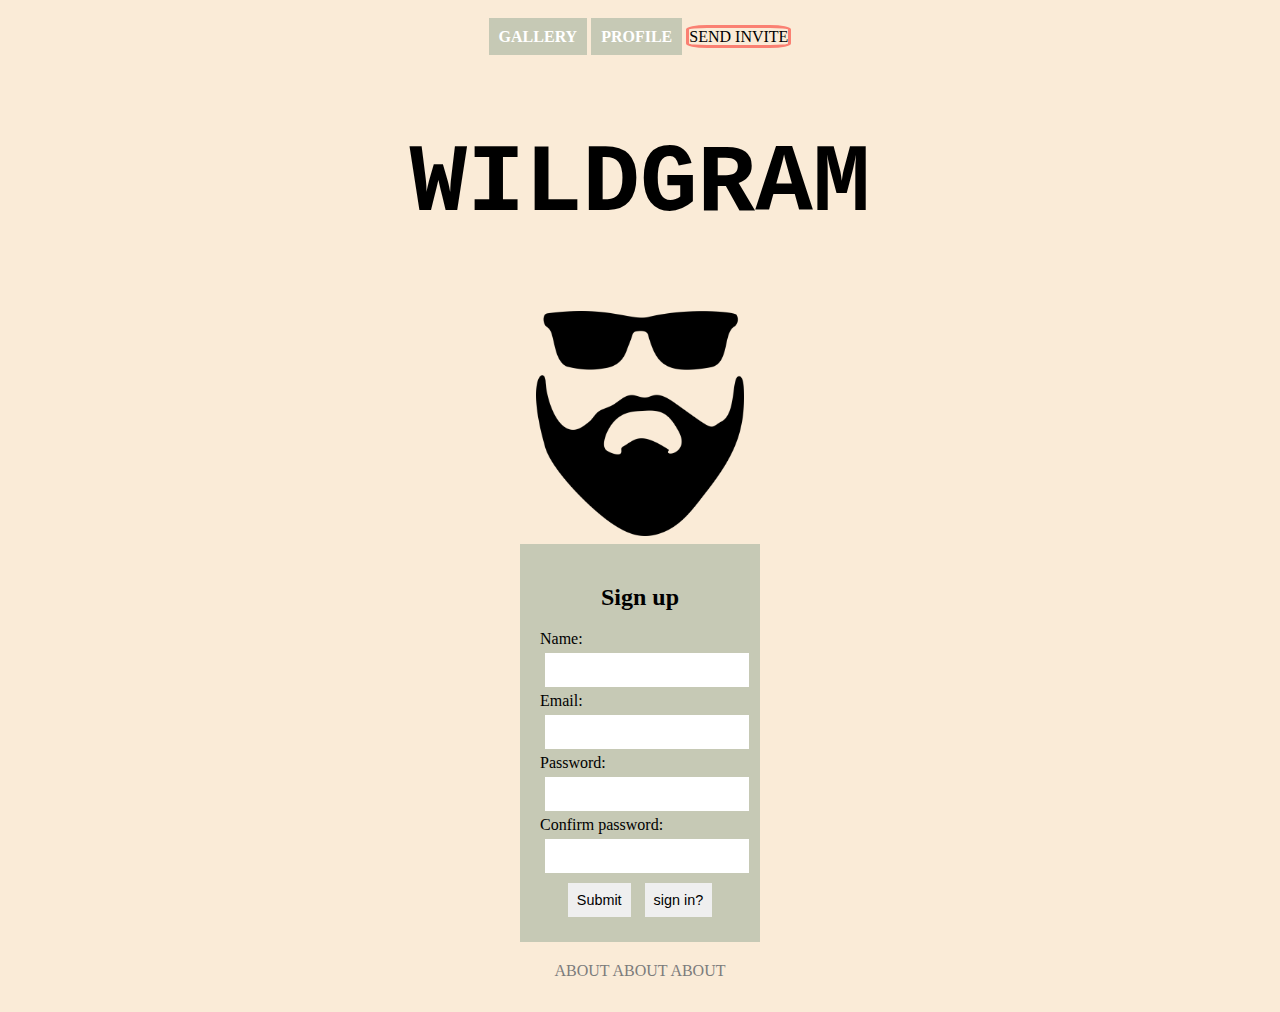
<file: index.html>
<!DOCTYPE html>
<html lang="eng">

<head>
    <link rel="stylesheet" type="text/css" href="./css/main.css">
    <link rel="stylesheet" type="text/css" href="./css/form.css">
    <link rel="stylesheet" type="text/css" href="./css/footer.css">
    <link rel="stylesheet" type="text/css" href="./css/nav.css">
    <link rel="stylesheet" type="text/css" href="./css/fonts.css">
    <meta charset="utf-8">
    <title>Add scripts to the page</title>
    </title>
</head>
<header>
    <nav class="top-nav">
        <div class="top-nav-list">
            <a href="gallery.html" id="top-nav-link" href="#">Gallery</a>
            <a id="top-nav-link" href="#">Profile</a>
            <a id="top-nav-link--send-invite" href="#">send invite</a>
        </div>
    </nav>

</header>

<body>
    <div class="wrapper">
        <h1>Wildgram</h1>
        <div class="signup">
            <div class="main-image">
            </div>
            <!--Sign up form -->
            <div id='form'>
                <form id='sign-up-form'>
                    <h2 id='align-center'>Sign up</h2>
                    <label>Name:</label>
                    <input type="text" required></input>
                    <label>Email:</label>
                    <input type="email" required></input>
                    <label>Password:</label>
                    <input type="password" required minlength="8"></input>
                    <label>Confirm password:</label>
                    <input type="password" required minlength="8"></input>
                    <div id='align-center'>
                        <input type="submit"></input>
                        <button id='sign-in-link'>sign in?</button>
                    </div>
                </form>
                 <!-- Sign in form-->
                <form id="sign-in-form" class='hidden'>
                    <h2 id='align-center'>Sign in</h2>
                        <label>Email:</label>
                        <input type="email" required></input>
                        <label>Password:</label>
                        <input type="password" required minlength="8"></input>
                    
                        <div id='align-center'>
                            <input type="submit"></input>
                            <button id="sign-up-link">sign up?</button>
                        </div>
                    </form>
            </div>
        </div>


        <!-- Main js file-->
        <script src="./js/main.js"></script>
        <!-- Handling events -->
        <!-- <script src="./js/events.js"></script> -->
        <!-- Handling forms-->
        <script src="./js/form.js"></script>

        <footer class="footer">
        
            <div id="text-column">
                <a class="footer-text">About</button>
                <a class="footer-text">About</a>
                <a class="footer-text">About</a>
            </div>
        </footer>
    </div>
</body>


</html>
</file>
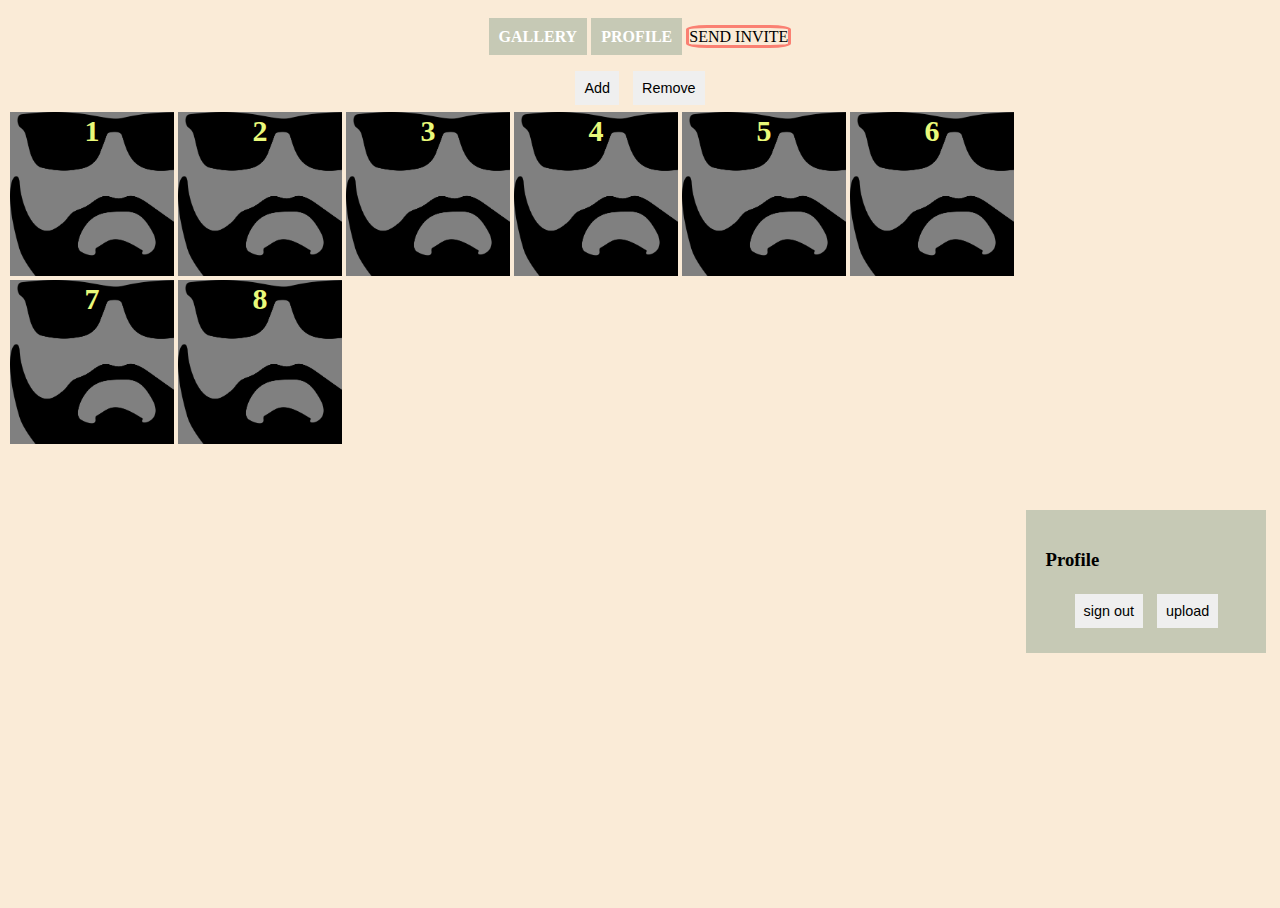
<file: gallery.html>
<!DOCTYPE html>
<html>

<head>
    <meta charset="utf-8" />
    <meta http-equiv="X-UA-Compatible" content="IE=edge">
    <title>Page Title</title>
    <meta name="viewport" content="width=device-width, initial-scale=1">
    <link rel="stylesheet" type="text/css" href="./css/main.css">
    <link rel="stylesheet" type="text/css" href="./css/form.css">
    <link rel="stylesheet" type="text/css" href="./css/footer.css">
    <link rel="stylesheet" type="text/css" href="./css/nav.css">
    <link rel="stylesheet" type="text/css" href="./css/fonts.css">
</head>

<header>
    <nav class="top-nav">
        <div class="top-nav-list">
            <a href="gallery.html" id="top-nav-link" href="#">Gallery</a>
            <a id="top-nav-link" href="#">Profile</a>
            <a id="top-nav-link--send-invite" href="#">send invite</a>
        </div>
    </nav>
</header>

<body>
    <div id='button-group'>
        <button id="add">
            Add
        </button>

        <button id="remove">
            Remove
        </button>
    </div>
    <!--Put tiles here -->
    <div class="tiles">
    </div>

    <aside style="float: right;">
        <div id='form'>
                <h3>Profile</h3>
                <image style="width:20px;radius:50%;"></image>
                <button>sign out</button>
                <button>upload</button>
        </div>
    </aside>

    <!-- Template for tiles-->
    <template id="tile-template">
        <div class="tile">
            <span>
                <!-- tile number -->
            </span>
        </div>
    </template>

    <!-- Handling events -->
    <script src="./js/events.js"></script>
    <script src="./js/main.js"></script>
    <!-- Handling forms-->
    <!-- <script src="./js/form.js"></script> -->
</body>

</html>
</file>
<file: css/main.css>
html,body{

	height:100%;
}

a{
 text-decoration: none;
}

aside {
	float:right;
	width:20%;
}

.wrapper{
	width:80%;
	margin:auto;
}

body{
 background-color: antiquewhite;
}

.signup{
	border-color:solid black;
}

.main-image{
	background-image: url("../img/main.png");
	background-repeat: no-repeat;
	background-size: 13rem;
	background-position: center;
	height: 200px;
	padding:20px;
	margin:auto;
}

.tiles{
	height: 400px;
	width:80%;	
}

.tile{
	cursor: move;
	padding:2px;
	background-color:grey;
	background-image: url("../img/main.png");
	background-repeat: no-repeat;
	background-size: 13rem;
	margin:auto;
  	/* border:#FFC97A solid 4px; */
  	width:10rem;
  	height:10rem;
	text-align: center;
	display:inline-block;
	margin:2px;
	/* position: absolute; */
}
tile:hover{
	padding:0px;
}

span{
	color:#E9F97A;
  	font-size:30px;
	font-weight:800;
	padding: 20px;
}

.hidden{
	display: none;
}

#align-center{
text-align: center;}
</file>
<file: css/form.css>
/* form.css 
   Code for forms, buttons and inputs
*/
label{
	text-align: center;
	float:left;
}

button:active,
button:hover
{
	background-color:#E9F97A;
}

#form{
	width:200px;
	margin:auto;
	padding:20px;
    background-color: rgb(198, 201, 181);
}
button,
input{
	padding:9px;
	font: bold;
	
	border:none;
	margin:5px;
	font-family:sans-serif;
	font-size: 0.9rem;}

input:hover,
input:-ms-keyboard-active{
	background: #FFC97A
}

#button-group
{
	text-align: center;
}
</file>
<file: css/footer.css>
footer
{
    height:50px;
    position: sticky;
    
}

#text-column{
    text-align: center;
    position: relative;
    margin:20px;
    text-transform: capitalize;
}

.footer-text{
    color:rgb(124, 124, 124); 
    text-transform: uppercase; 
}

p{
    text-align: justify;
    text-indent: 4%
}

#a-footer{
    text-transform: uppercase;
    padding:10px;
    text-decoration: none;
    color:darkslategray;
    font-weight: 900;
    font-size:1rem;
    font-family: 'Franklin Gothic Medium', 'Arial Narrow', Arial, sans-serif;
}
</file>
<file: css/nav.css>
.top-nav{
   margin:auto;
}

.top-nav-list{
    padding:20px;
    text-align: center;
}

#top-nav-link{
    text-transform: uppercase;
    padding:10px;
    text-decoration: none;
    background-color: rgb(198, 201, 181);
    color:white;
    font-weight: 900;
}
#top-nav-link--send-invite{
    border:salmon solid;
    border-radius:20%;
    color:black;
    text-transform: uppercase;
}
a:visited{
    color:white;
}
</file>
<file: css/fonts.css>
h1{
    text-align:center;
    
    font-size: 6rem;
    font-weight: 900;
    text-transform: uppercase;
    text-shadow: 100%;
    font-family: 'Courier New', Courier, monospace;
    text-decoration-style: solid;
}
</file>
